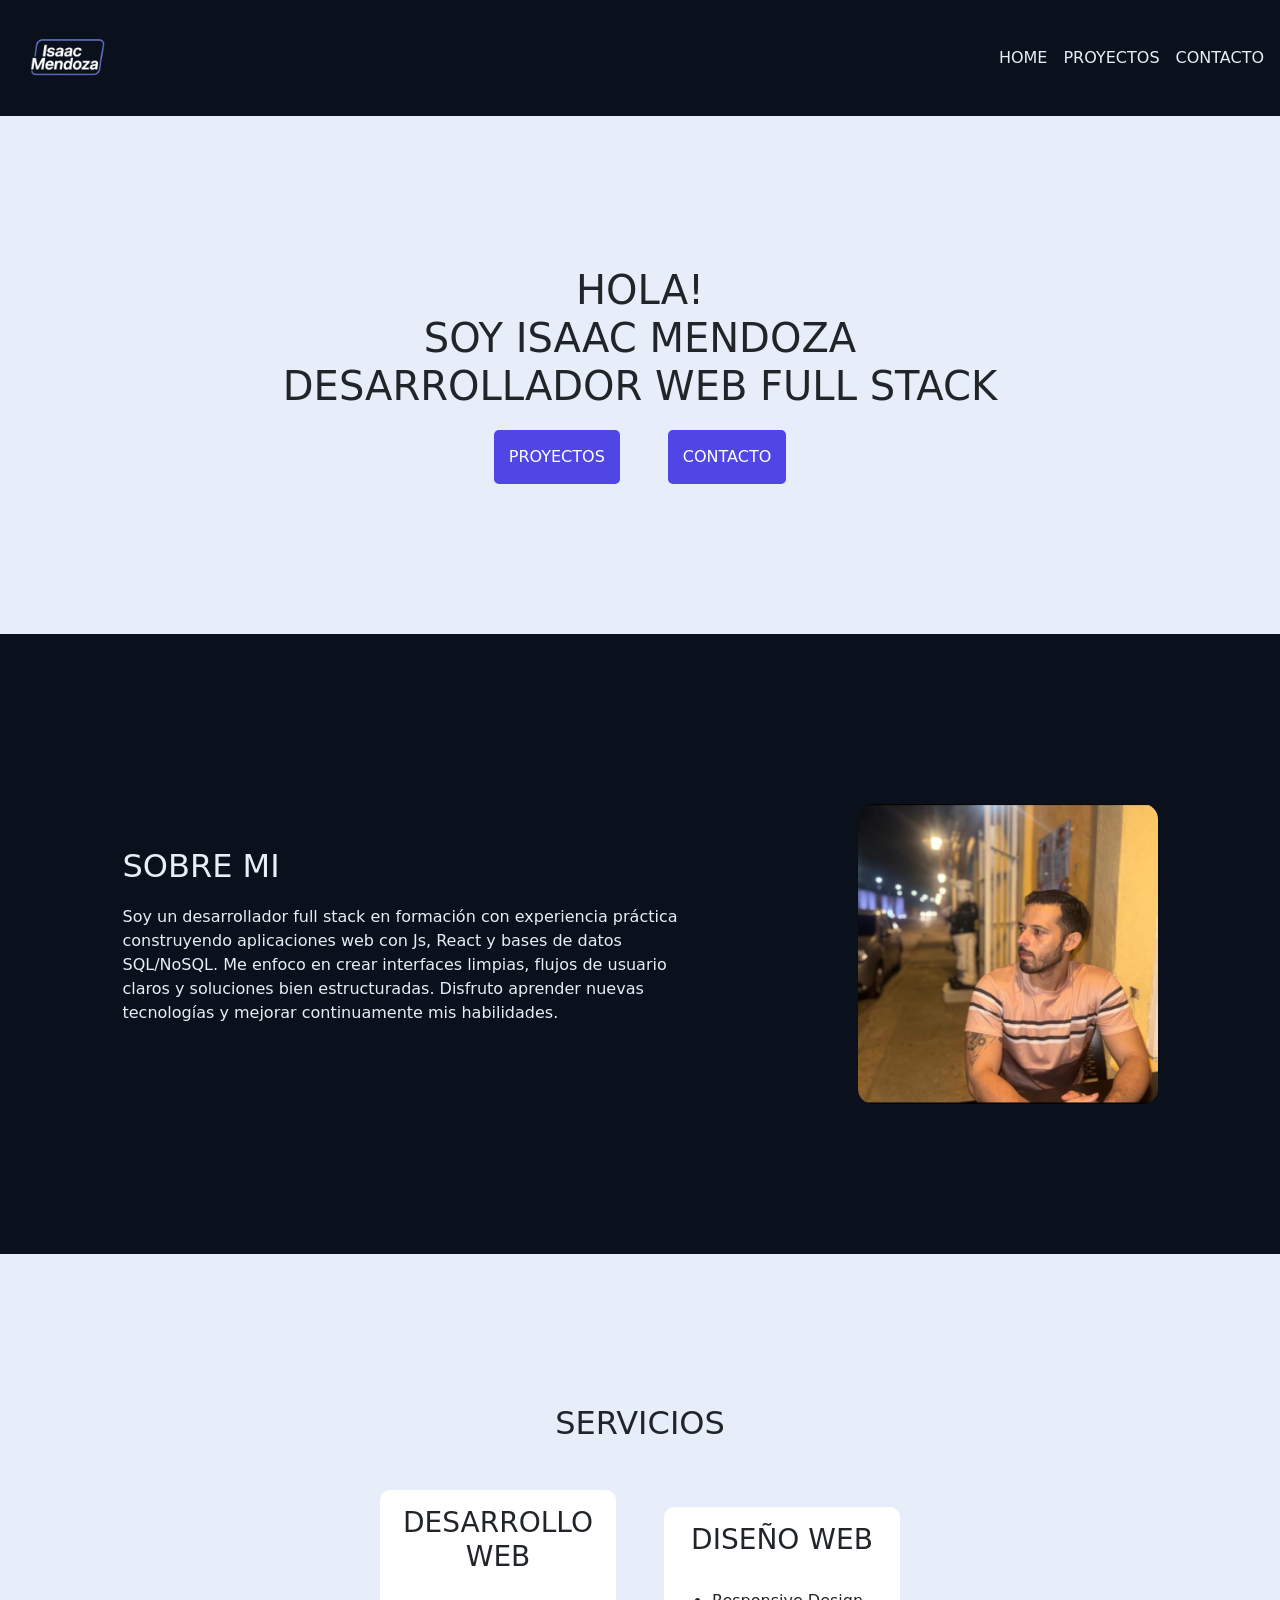
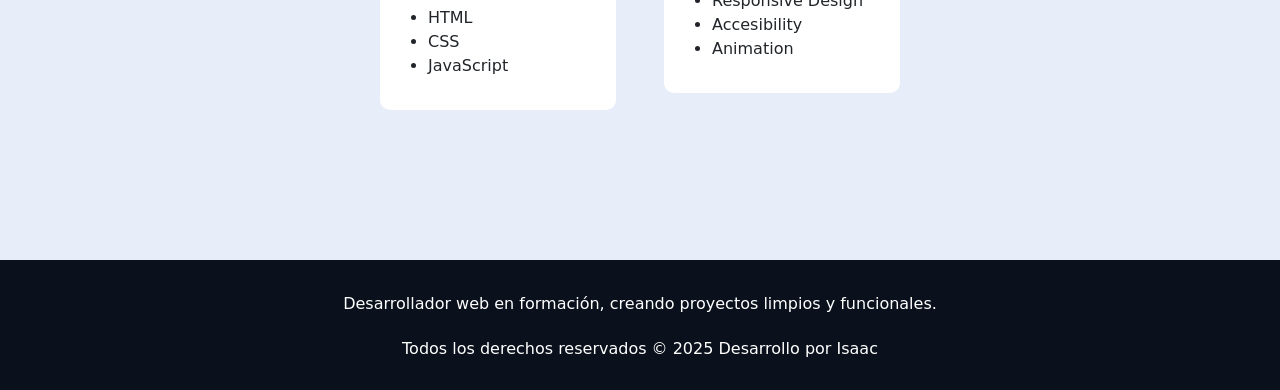
<file: index.html>
<!DOCTYPE html>
<html lang="es">
  <head>
    <meta charset="UTF-8" />
    <meta name="viewport" content="width=device-width, initial-scale=1.0" />

    <!-- SEO -->
    <title>Isaac Mendoza | Desarrollador Web Full Stack</title>

    <meta
      name="description"
      content="Portafolio de Isaac Mendoza, desarrollador web. Aquí muestro mis proyectos y habilidades en HTML, CSS, JavaScript y React."
    />
    <meta
      name="keywords"
      content="desarrollador web, full stack, portfolio, proyectos web, HTML, CSS, JavaScript, React"
    />
    <meta name="author" content="Isaac Mendoza" />
    <link
      rel="canonical"
      href="https://mr-isac.github.io/preEntrega/index.html"
    />

    <!-- Bootstrap-->
    <link
      href="https://cdn.jsdelivr.net/npm/bootstrap@5.3.2/dist/css/bootstrap.min.css"
      rel="stylesheet"
    />
    <link rel="stylesheet" href="./css/scss/main.css" />
  </head>

  <body>
    <!-- HEADER -->
    <header
      class="navbar navbar-dark d-flex justify-content-between align-items-center px-3 py-2"
    >
      <a href="./index.html">
        <img class="logo" src="./assets/logo.png" alt="Logo de Isaac Mendoza" />
      </a>
      <button
        class="navbar-toggler d-lg-none custom-toggler"
        type="button"
        data-bs-toggle="collapse"
        data-bs-target="#menu"
        aria-controls="menu"
        aria-expanded="false"
        aria-label="Toggle navigation"
      >
        <span class="navbar-toggler-icon"></span>
      </button>
      <nav class="collapse d-lg-block" id="menu">
        <ul class="d-flex flex-column flex-lg-row mb-0">
          <li><a href="./index.html">HOME</a></li>
          <li><a href="./Paginas/proyectos.html">PROYECTOS</a></li>
          <li><a href="./Paginas/contacto.html">CONTACTO</a></li>
        </ul>
      </nav>
    </header>

    <main>
      <!-- HERO -->
      <section class="hero">
        <h1>
          HOLA! <br />
          SOY ISAAC MENDOZA <br />DESARROLLADOR WEB FULL STACK
        </h1>
        <div class="botones">
          <a href="./Paginas/proyectos.html">PROYECTOS</a>
          <a href="./Paginas/contacto.html">CONTACTO</a>
        </div>
      </section>

      <!-- SOBRE MI -->
      <section class="sobre-mi">
        <div class="descripcion">
          <h2>SOBRE MI</h2>
          <p>
            Soy un desarrollador full stack en formación con experiencia
            práctica construyendo aplicaciones web con Js, React y bases de
            datos SQL/NoSQL. Me enfoco en crear interfaces limpias, flujos de
            usuario claros y soluciones bien estructuradas. Disfruto aprender
            nuevas tecnologías y mejorar continuamente mis habilidades.
          </p>
        </div>
        <div class="photo-contenedor">
          <img
            class="photo"
            src="./assets/photo.jpg"
            alt="Foto de Isaac Mendoza, desarrollador web"
          />
        </div>
      </section>

      <!-- SERVICIOS -->
      <section class="servicios-section">
        <h2>SERVICIOS</h2>
        <div class="servicios">
          <div class="servicio">
            <h3>DESARROLLO WEB</h3>
            <ul>
              <li>HTML</li>
              <li>CSS</li>
              <li>JavaScript</li>
            </ul>
          </div>
          <div class="servicio">
            <h3>DISEÑO WEB</h3>
            <ul>
              <li>Responsive Design</li>
              <li>Accesibility</li>
              <li>Animation</li>
            </ul>
          </div>
        </div>
      </section>
    </main>

    <!-- FOOTER -->
    <footer>
      <p>
        Desarrollador web en formación, creando proyectos limpios y funcionales.
      </p>
      <p>Todos los derechos reservados © 2025 Desarrollo por Isaac</p>
    </footer>

    <!-- Bootstrap -->
    <script src="https://cdn.jsdelivr.net/npm/bootstrap@5.3.2/dist/js/bootstrap.bundle.min.js"></script>
  </body>
</html>
</file>
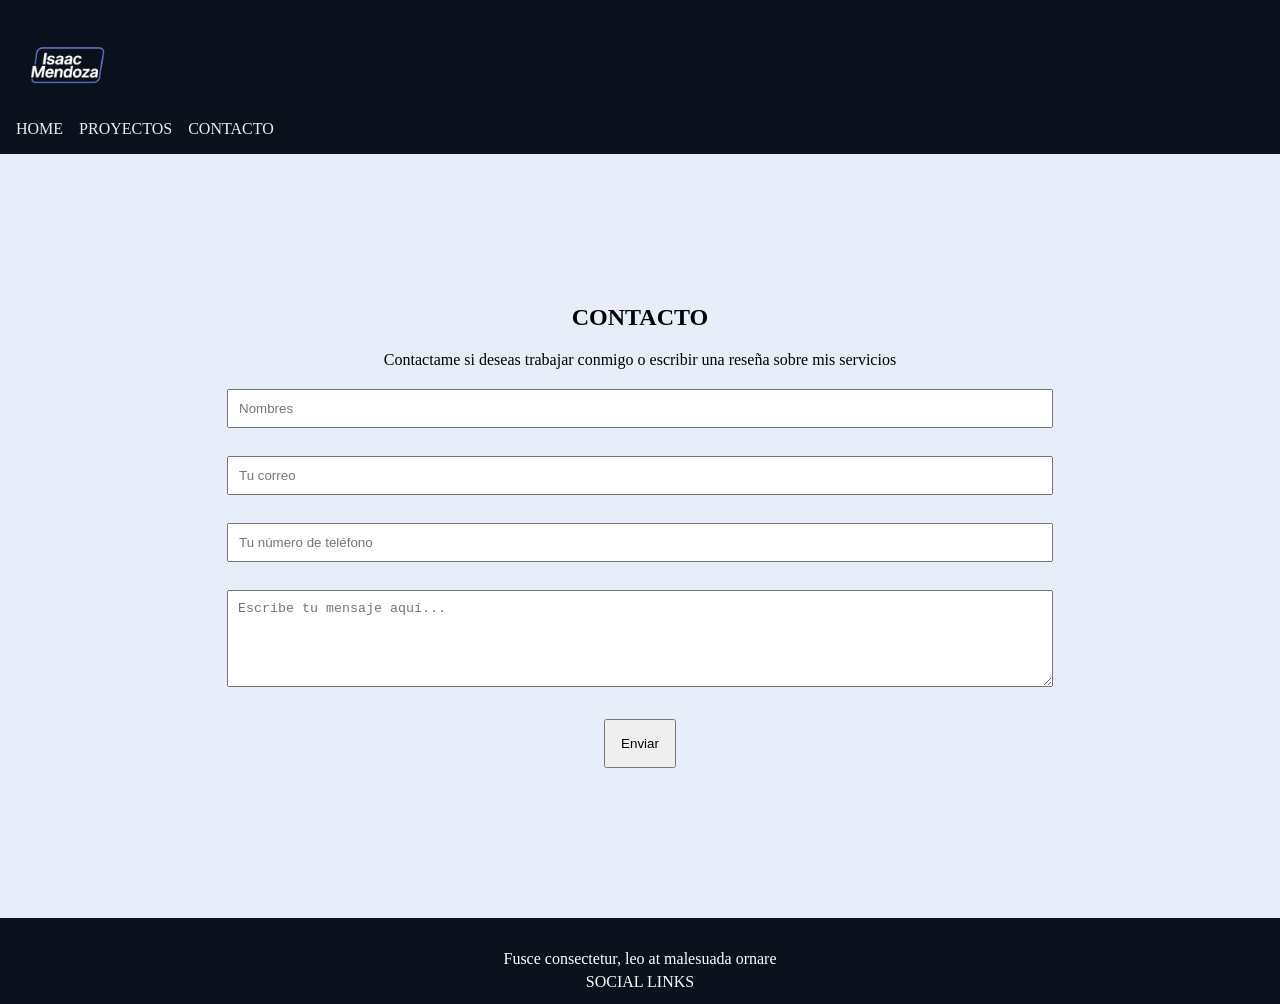
<file: contacto.html>
<!DOCTYPE html>
<html lang="en">
  <head>
    <meta charset="UTF-8" />
    <meta name="viewport" content="width=device-width, initial-scale=1.0" />
    <link rel="stylesheet" href="./css/styles.css" />
    <title>Contactos</title>
  </head>
  <body>
    <!-- PEGAMOS TANTO EL FOOTER COMO EL HEADER EN LAS TRES PAGINAS, PUES AUN NO PODEMOS USAR JS NI REACT  -->
    <header>
      <img class="logo" src="./assets/logo.png" alt="Logo de Isaac Mendoza" />
      <nav>
        <ul>
          <li><a href="./index.html">HOME</a></li>
          <li><a href="./proyectos.html">PROYECTOS</a></li>
          <li><a href="./contacto.html">CONTACTO</a></li>
        </ul>
      </nav>
    </header>
    <main>
      <section class="contacto">
        <h1>CONTACTO</h1>
        <p>
          Contactame si deseas trabajar conmigo o escribir una reseña sobre mis
          servicios
        </p>
        <form action="#" method="POST">
          <input
            type="text"
            name="nombre"
            placeholder="Nombres"
            required
          /><br /><br />
          <input
            type="email"
            name="correo"
            placeholder="Tu correo"
            required
          /><br /><br />
          <input
            type="tel"
            name="telefono"
            placeholder="Tu número de teléfono"
          /><br /><br />
          <textarea
            name="mensaje"
            rows="5"
            placeholder="Escribe tu mensaje aquí..."
            required
          ></textarea
          ><br /><br />
          <button type="submit">Enviar</button>
        </form>
      </section>
    </main>
    <footer>
      <p>Fusce consectetur, leo at malesuada ornare</p>
      <p>SOCIAL LINKS</p>
    </footer>
  </body>
</html>
</file>
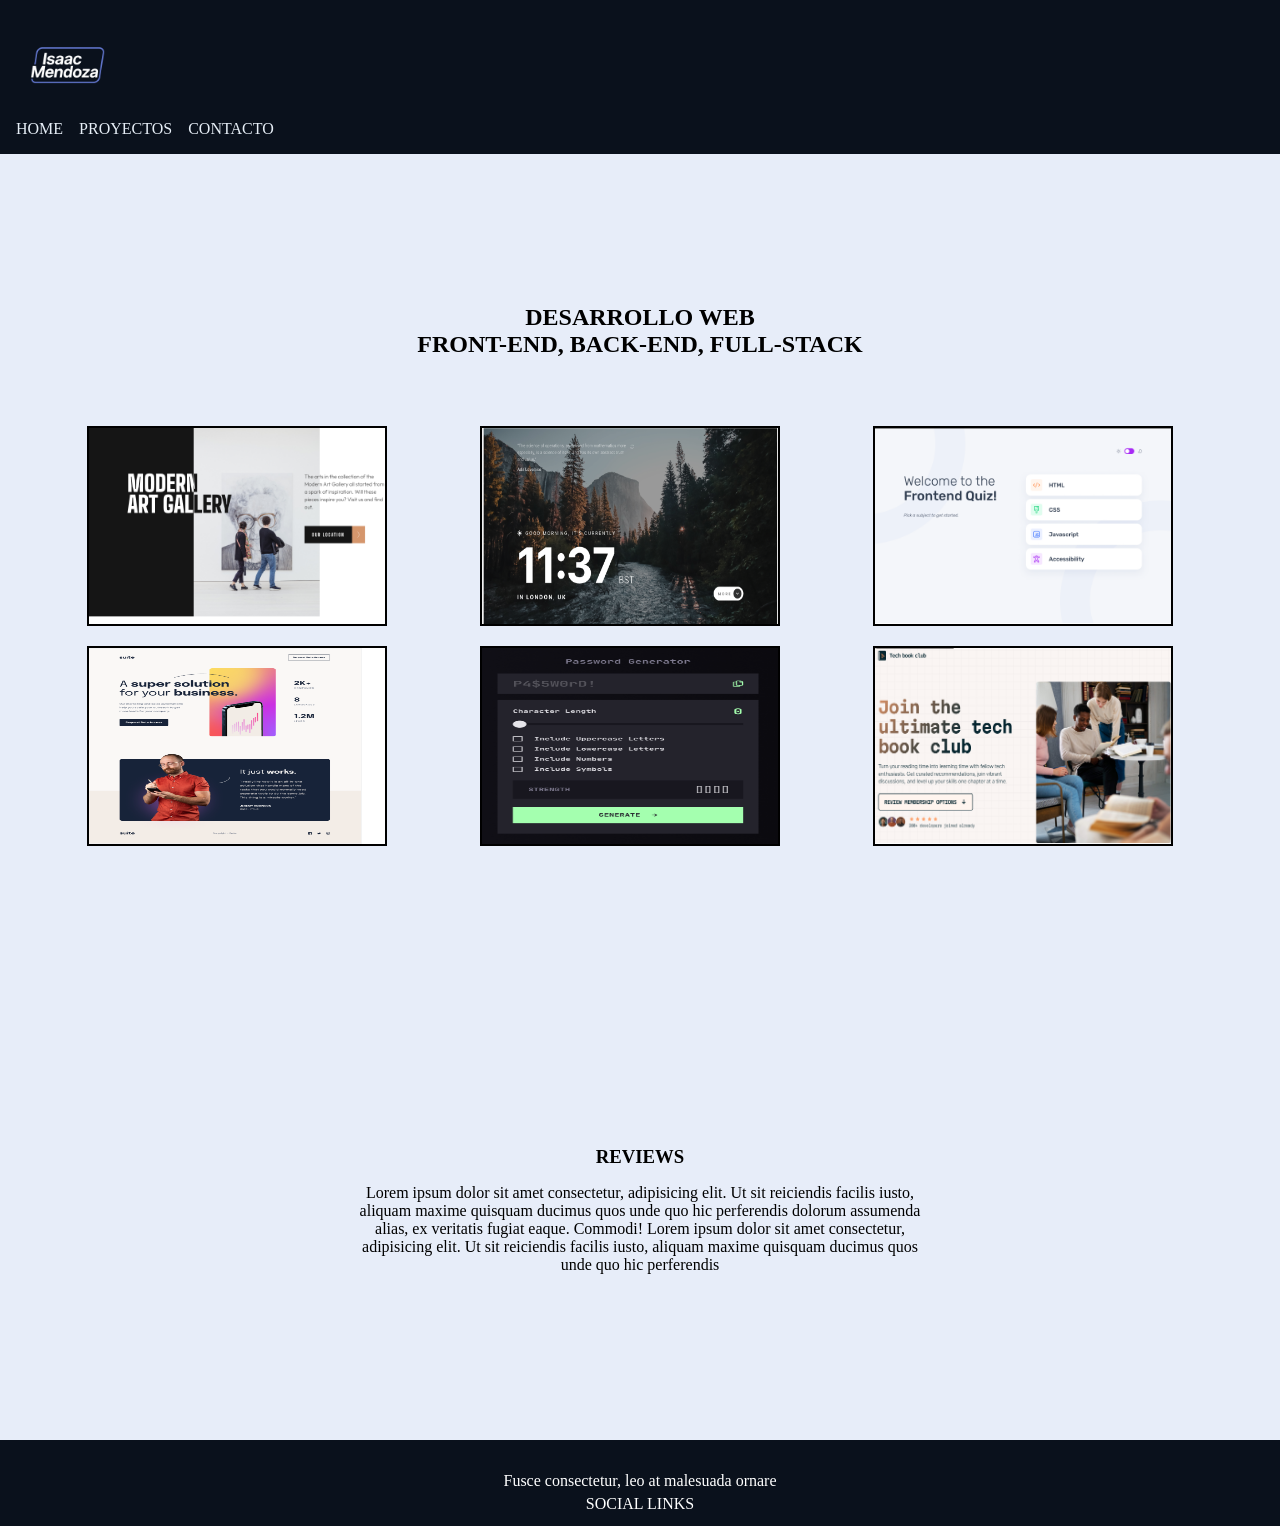
<file: proyectos.html>
<!DOCTYPE html>
<html lang="en">
  <head>
    <meta charset="UTF-8" />
    <meta name="viewport" content="width=device-width, initial-scale=1.0" />
    <link rel="stylesheet" href="./css/styles.css" />
    <title>Proyectos</title>
  </head>
  <body>
    <!-- PEGAMOS TANTO EL FOOTER COMO EL HEADER EN LAS TRES PAGINAS, PUES AUN NO PODEMOS USAR JS NI REACT  -->
    <header>
      <img class="logo" src="./assets/logo.png" alt="Logo de Isaac Mendoza" />
      <nav>
        <ul>
          <li><a href="./index.html">HOME</a></li>
          <li><a href="./proyectos.html">PROYECTOS</a></li>
          <li><a href="./contacto.html">CONTACTO</a></li>
        </ul>
      </nav>
    </header>
    <main>
      <!-- PROYECTOS QUE HE REALIZADO -->
      <section class="portafolio">
        <h1>DESARROLLO WEB</h1>
        <h2>FRONT-END, BACK-END, FULL-STACK</h2>
        <div class="proyectos">
          <img
            class="proyecto-1"
            src="./assets/gallery.png"
            alt="foto de proyecto de galeria"
          />
          <img
            class="proyecto-2"
            src="./assets/clock-app.png"
            alt="foto de proyecto clock-app"
          />
          <img
            class="proyecto-3"
            src="./assets/quiz.png"
            alt="foto de proyeto de quiz"
          />
          <img
            class="proyecto-4"
            src="./assets/landing-page.png"
            alt="foto de proyecto de landing-page"
          /><img
            class="proyecto-5"
            src="./assets/password-generator.png"
            alt="foto de proyecto de password-generator"
          /><img
            class="proyecto-6"
            src="./assets/membership-page.png"
            alt="foto de proyecto de membership-page"
          />
        </div>
      </section>
      <!-- ALGUNAS REVIEWS DE PERSONAS QUE HAN SOLICITADO MIS SERVICIOS -->
      <section class="reviews">
        <h3>REVIEWS</h3>
        <p>
          Lorem ipsum dolor sit amet consectetur, adipisicing elit. Ut sit
          reiciendis facilis iusto, aliquam maxime quisquam ducimus quos unde
          quo hic perferendis dolorum assumenda alias, ex veritatis fugiat
          eaque. Commodi! Lorem ipsum dolor sit amet consectetur, adipisicing
          elit. Ut sit reiciendis facilis iusto, aliquam maxime quisquam ducimus
          quos unde quo hic perferendis
        </p>
      </section>
    </main>
    <footer>
      <p>Fusce consectetur, leo at malesuada ornare</p>
      <p>SOCIAL LINKS</p>
    </footer>
  </body>
</html>
</file>
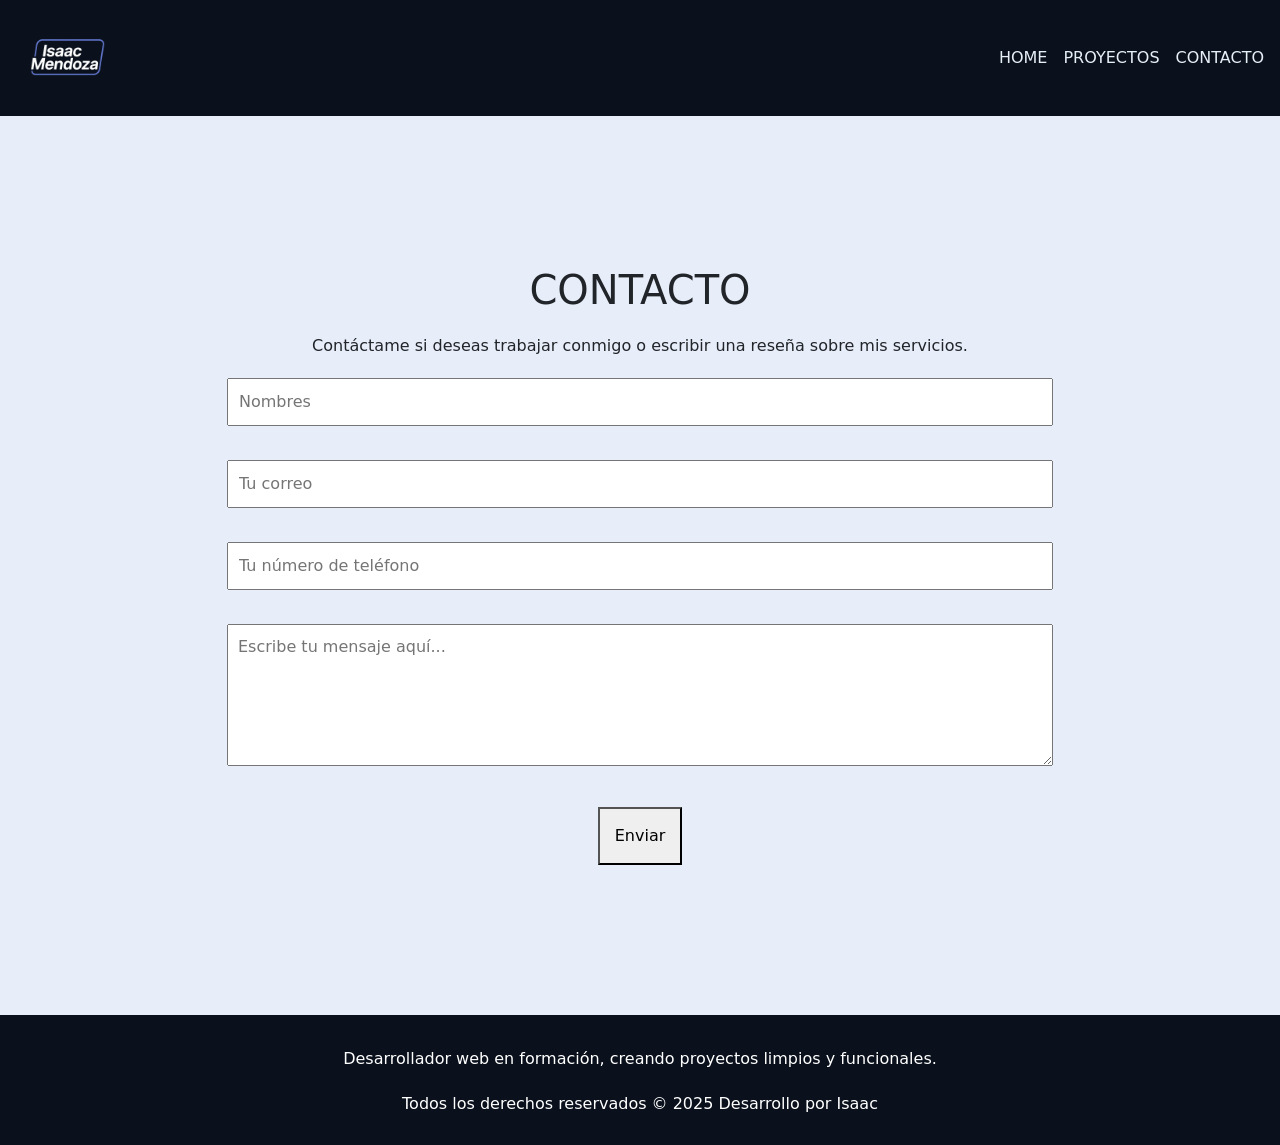
<file: Paginas/contacto.html>
<!DOCTYPE html>
<html lang="es">
  <head>
    <meta charset="UTF-8" />
    <meta name="viewport" content="width=device-width, initial-scale=1.0" />

    <!-- SEO -->
    <title>Contacto | Habla con Isaac Mendoza</title>

    <meta
      name="description"
      content="Escríbeme si quieres trabajar conmigo o dejarme un mensaje sobre mis proyectos."
    />
    <meta
      name="keywords"
      content="contacto desarrollador web, Isaac Mendoza, contratar desarrollador, envío de mensaje, proyectos web"
    />
    <meta name="author" content="Isaac Mendoza" />
    <link
      rel="canonical"
      href="https://mr-isac.github.io/preEntrega/Paginas/contacto.html"
    />

    <!-- Bootstrap -->
    <link
      href="https://cdn.jsdelivr.net/npm/bootstrap@5.3.2/dist/css/bootstrap.min.css"
      rel="stylesheet"
    />
    <link rel="stylesheet" href="../css/scss/main.css" />
  </head>

  <body>
    <!-- HEADER -->
    <header
      class="navbar navbar-dark d-flex justify-content-between align-items-center px-3 py-2"
    >
      <a href="../index.html">
        <img
          class="logo"
          src="../assets/logo.png"
          alt="Logo de Isaac Mendoza"
        />
      </a>
      <button
        class="navbar-toggler d-lg-none custom-toggler"
        type="button"
        data-bs-toggle="collapse"
        data-bs-target="#menu"
        aria-controls="menu"
        aria-expanded="false"
        aria-label="Toggle navigation"
      >
        <span class="navbar-toggler-icon"></span>
      </button>
      <nav class="collapse d-lg-block" id="menu">
        <ul class="d-flex flex-column flex-lg-row mb-0">
          <li><a href="../index.html">HOME</a></li>
          <li><a href="./proyectos.html">PROYECTOS</a></li>
          <li><a href="./contacto.html">CONTACTO</a></li>
        </ul>
      </nav>
    </header>

    <main>
      <!-- CONTACTO -->
      <section class="contacto">
        <h1>CONTACTO</h1>
        <p>
          Contáctame si deseas trabajar conmigo o escribir una reseña sobre mis
          servicios.
        </p>

        <form action="#" method="POST">
          <input
            type="text"
            name="nombre"
            placeholder="Nombres"
            required
          /><br /><br />
          <input
            type="email"
            name="correo"
            placeholder="Tu correo"
            required
          /><br /><br />
          <input
            type="tel"
            name="telefono"
            placeholder="Tu número de teléfono"
          /><br /><br />
          <textarea
            name="mensaje"
            rows="5"
            placeholder="Escribe tu mensaje aquí..."
            required
          ></textarea
          ><br /><br />
          <button type="submit">Enviar</button>
        </form>
      </section>
    </main>

    <footer>
      <p>
        Desarrollador web en formación, creando proyectos limpios y funcionales.
      </p>
      <p>Todos los derechos reservados © 2025 Desarrollo por Isaac</p>
    </footer>

    <!-- Bootstrap -->
    <script src="https://cdn.jsdelivr.net/npm/bootstrap@5.3.2/dist/js/bootstrap.bundle.min.js"></script>
  </body>
</html>
</file>
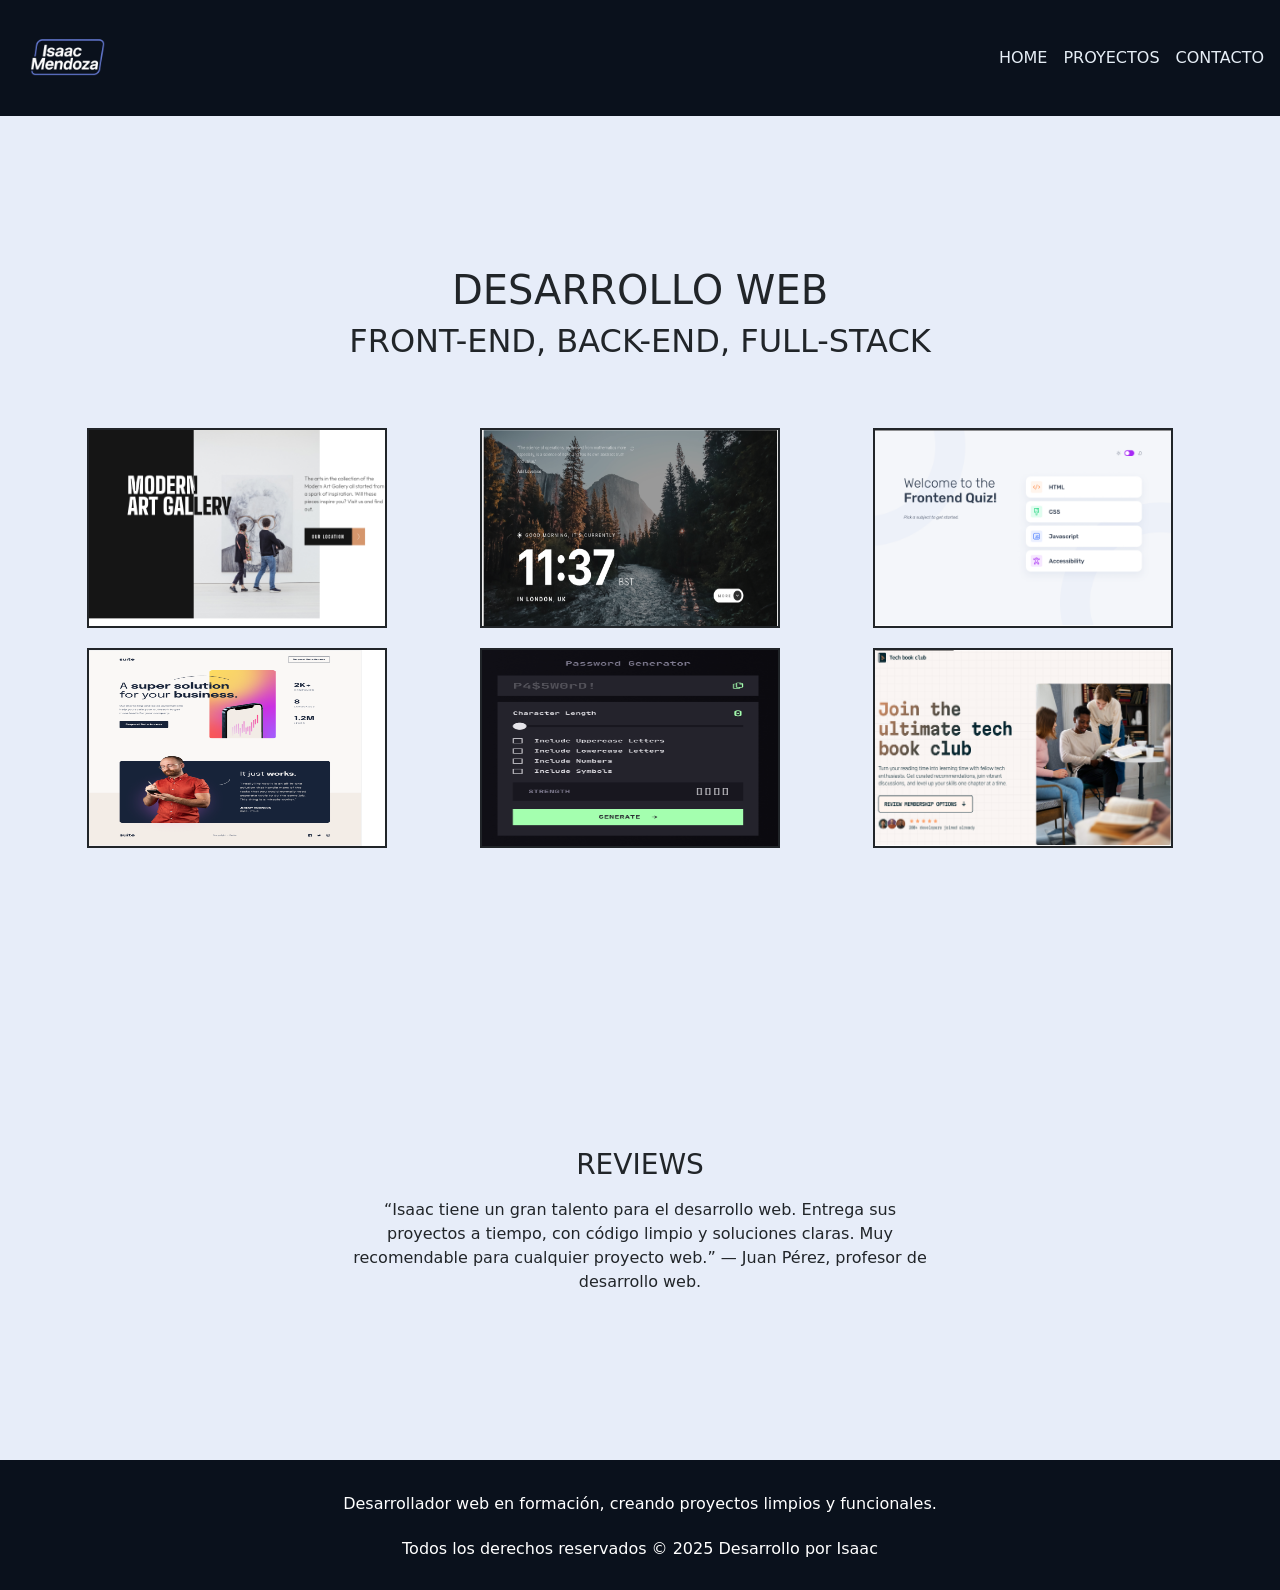
<file: Paginas/proyectos.html>
<!DOCTYPE html>
<html lang="es">
  <head>
    <meta charset="UTF-8" />
    <meta name="viewport" content="width=device-width, initial-scale=1.0" />

    <!-- SEO -->
    <title>Proyectos | Portafolio de Isaac Mendoza</title>

    <meta
      name="description"
      content="Proyectos que hice en HTML, CSS, JavaScript y React. Algunas apps y landing pages."
    />
    <meta
      name="keywords"
      content="proyectos web, portfolio, desarrollador web, front-end, full stack, aplicaciones web"
    />
    <meta name="author" content="Isaac Mendoza" />
    <link
      rel="canonical"
      href="https://mr-isac.github.io/preEntrega/Paginas/proyectos.html"
    />

    <!-- Bootstrap-->
    <link
      href="https://cdn.jsdelivr.net/npm/bootstrap@5.3.2/dist/css/bootstrap.min.css"
      rel="stylesheet"
    />
    <link rel="stylesheet" href="../css/scss/main.css" />
  </head>

  <body>
    <!-- HEADER -->
    <header
      class="navbar navbar-dark d-flex justify-content-between align-items-center px-3 py-2"
    >
      <a href="../index.html">
        <img
          class="logo"
          src="../assets/logo.png"
          alt="Logo de Isaac Mendoza"
        />
      </a>
      <button
        class="navbar-toggler d-lg-none custom-toggler"
        type="button"
        data-bs-toggle="collapse"
        data-bs-target="#menu"
        aria-controls="menu"
        aria-expanded="false"
        aria-label="Toggle navigation"
      >
        <span class="navbar-toggler-icon"></span>
      </button>
      <nav class="collapse d-lg-block" id="menu">
        <ul class="d-flex flex-column flex-lg-row mb-0">
          <li><a href="../index.html">HOME</a></li>
          <li><a href="./proyectos.html">PROYECTOS</a></li>
          <li><a href="./contacto.html">CONTACTO</a></li>
        </ul>
      </nav>
    </header>

    <main>
      <!-- PROYECTOS -->
      <section class="portafolio">
        <h1>DESARROLLO WEB</h1>
        <h2>FRONT-END, BACK-END, FULL-STACK</h2>

        <div class="proyectos">
          <img
            class="proyecto-1"
            src="../assets/gallery.png"
            alt="Proyecto galería de imágenes desarrollado por Isaac Mendoza"
          />
          <img
            class="proyecto-2"
            src="../assets/clock-app.png"
            alt="Proyecto aplicación reloj digital creado por Isaac Mendoza"
          />
          <img
            class="proyecto-3"
            src="../assets/quiz.png"
            alt="Proyecto juego de Quiz interactivo desarrollado por Isaac Mendoza"
          />
          <img
            class="proyecto-4"
            src="../assets/landing-page.png"
            alt="Proyecto landing page responsiva diseñada por Isaac Mendoza"
          />
          <img
            class="proyecto-5"
            src="../assets/password-generator.png"
            alt="Proyecto generador de contraseñas web creado por Isaac Mendoza"
          />
          <img
            class="proyecto-6"
            src="../assets/membership-page.png"
            alt="Proyecto membership page para usuarios premium"
          />
        </div>
      </section>

      <!-- REVIEWS -->
      <section class="reviews">
        <h3>REVIEWS</h3>
        <p>
          “Isaac tiene un gran talento para el desarrollo web. Entrega sus
          proyectos a tiempo, con código limpio y soluciones claras. Muy
          recomendable para cualquier proyecto web.” — Juan Pérez, profesor de
          desarrollo web.
        </p>
      </section>
    </main>

    <footer>
      <p>
        Desarrollador web en formación, creando proyectos limpios y funcionales.
      </p>
      <p>Todos los derechos reservados © 2025 Desarrollo por Isaac</p>
    </footer>

    <!-- Bootstrap -->
    <script src="https://cdn.jsdelivr.net/npm/bootstrap@5.3.2/dist/js/bootstrap.bundle.min.js"></script>
  </body>
</html>
</file>
<file: css/scss/main.css>
header {
  padding: 1rem;
  background-color: #0a111c;
}
header .navbar-toggler {
  background-color: transparent;
  border: none;
}
header .logo {
  width: 100px;
}
header nav ul {
  list-style-type: none;
  display: flex;
  flex-direction: row;
  justify-content: center;
  align-items: center;
  gap: 1rem;
}
header nav a {
  color: #e6eef6;
  text-decoration: none;
}
@media (max-width: 834px) {
  header {
    flex-direction: column;
  }
  header nav {
    margin-top: 1rem;
  }
}

.sobre-mi {
  background-color: #0a111c;
  color: #e6eef6;
  display: flex;
  flex-direction: row;
  justify-content: center;
  align-items: center;
  gap: 0;
  justify-content: space-around;
}
.sobre-mi .descripcion {
  text-align: left;
  width: 50%;
}
.sobre-mi .descripcion h2 {
  margin-bottom: 20px;
}
.sobre-mi .photo-contenedor {
  margin-top: 20px;
  text-align: center;
}
.sobre-mi .photo-contenedor .photo {
  width: 300px;
  height: 300px;
  border-radius: 15px;
}
@media (max-width: 800px) {
  .sobre-mi {
    flex-direction: column-reverse;
  }
  .sobre-mi .descripcion {
    text-align: center;
    width: 100%;
    margin-top: 3rem;
  }
}

.servicios {
  margin-top: 3rem;
  display: flex;
  flex-direction: row;
  justify-content: center;
  align-items: center;
  gap: 3rem;
}
.servicios .servicio {
  width: 30%;
  max-width: 300px;
  min-width: 200px;
  padding: 1rem;
  border-radius: 10px;
  background-color: #ffffff;
}
.servicios .servicio ul {
  margin-top: 2rem;
  text-align: left;
}
@media (min-width: 900px) {
  .servicios .servicio {
    width: 20%;
  }
}
@media (max-width: 767px) {
  .servicios {
    flex-direction: column;
  }
  .servicios .servicio {
    margin: 0 auto;
    width: 70%;
  }
}

.proyectos {
  display: grid;
  grid-template-columns: 1fr 1fr 1fr;
  justify-items: center;
}
@media (max-width: 834px) {
  .proyectos {
    grid-template-columns: 1fr;
  }
  .proyectos .proyecto-4,
  .proyectos .proyecto-5,
  .proyectos .proyecto-6 {
    display: none;
  }
}

.portafolio h2 {
  margin-bottom: 3rem;
}
.portafolio img {
  margin-top: 20px;
  width: 300px;
  height: 200px;
  border: 2px solid;
  margin-right: 20px;
}

.reviews {
  text-align: center;
}
.reviews p {
  width: 50%;
  margin: 1rem auto;
}

.contacto p {
  margin: 20px 0;
}
.contacto form input,
.contacto form textarea {
  width: 70%;
  padding: 10px;
  margin-bottom: 10px;
}
.contacto form button {
  padding: 15px;
}

/* ESTILOS GLOBALES */
*,
*::before,
*::after {
  margin: 0;
  padding: 0;
  box-sizing: border-box;
}

body {
  background-color: #e7edf9;
}

/* SECCIONES GENERALES */
.hero,
.sobre-mi,
.servicios-section,
.portafolio,
.reviews,
.contacto {
  padding: 150px 50px;
  text-align: center;
}

/* HOVER BOTONES */
.botones {
  margin-top: 20px;
  display: flex;
  flex-direction: row;
  justify-content: center;
  align-items: center;
  gap: 3rem;
}
.botones a {
  background-color: #4f46e5;
  padding: 15px;
  color: #ffffff;
  border-radius: 5px;
  text-decoration: none;
  transition: background-color 0.3s, transform 0.3s;
}
.botones a:hover {
  background-color: rgb(41.1374407583, 30.5592417062, 217.4407582938);
  transform: scale(1.05);
}

/* FOOTER */
footer {
  background-color: #0a111c;
  color: #ffffff;
  text-align: center;
  padding: 2rem 1rem 0.5rem 1rem;
}
footer p {
  padding-bottom: 5px;
}/*# sourceMappingURL=main.css.map */
</file>
<file: css/styles.css>
/* ESTILOS GLOBALES */
*,
*::before,
*::after {
  margin: 0;
  padding: 0;
  box-sizing: border-box;
}

body {
  background-color: #e7edf9;
}

.hero,
.sobre-mi,
.servicios-section,
.portafolio,
.reviews,
.contacto {
  padding: 150px 50px;
  text-align: center;
}
/* PAGINA PRINCIPAL */

/* SECCION DEL HEADER  */
header {
  padding: 1rem;
  background-color: #0a111c;
}

.navbar-toggler {
  background-color: transparent;
  border: none;
}
.logo {
  width: 100px;
}

nav ul {
  list-style-type: none;
  display: flex;
  gap: 1rem;
}

a {
  color: #e6eef6;
  text-decoration: none;
}

@media (max-width: 834px) {
  header {
    flex-direction: column;
  }
  nav {
    margin-top: 1rem;
  }
}

/* SECCION PRINCIPAL */

.botones {
  margin-top: 20px;
  display: flex;
  justify-content: center;
  gap: 3rem;
}

.botones a {
  background-color: #4f46e5;
  padding: 15px;
}

/* SECCION SOBRE MI */
.sobre-mi {
  background-color: #0a111c;
  color: #e6eef6;
  display: flex;
  align-items: center;
  justify-content: space-around;
}

.descripcion {
  text-align: left;
  width: 50%;
}

.descripcion h2 {
  margin-bottom: 20px;
}
.photo-contenedor {
  margin-top: 20px;
  text-align: center;
}
.photo {
  width: 300px;
  height: 300px;
  border-radius: 15px;
}

@media (max-width: 800px) {
  .sobre-mi {
    flex-direction: column-reverse;
  }
  .descripcion {
    text-align: center;
    width: 100%;
    margin-top: 3rem;
  }
}
/* SECCION SERVICIOS */

.servicios {
  margin-top: 3rem;
  display: flex;
  justify-content: center;
  gap: 3rem;
}

.servicio {
  width: 30%;
  max-width: 300px;
  min-width: 200px;
  padding: 1rem;
  border-radius: 10px;
  background-color: white;
}

.servicio ul {
  margin-top: 2rem;
  text-align: left;
}
@media (min-width: 900px) {
  .servicio {
    width: 20%;
  }
}
@media (max-width: 767px) {
  .servicios {
    flex-direction: column;
    justify-content: center;
  }
  .servicio {
    margin: 0 auto;
    width: 70%;
  }
}

/* SECCION FOOTER */
footer {
  background-color: #0a111c;
  color: white;
  text-align: center;
  padding: 2rem 1rem 0.5rem 1rem;
}
footer p {
  padding-bottom: 5px;
}

/*  */
/*  */
/*  */

/* PAGINA DE PROYECTOS */
.proyectos {
  display: grid;
  grid-template-columns: 1fr 1fr 1fr;
  justify-items: center;
}
.portafolio h2 {
  margin-bottom: 3rem;
}

.portafolio img {
  margin-top: 20px;
  width: 300px;
  height: 200px;
  border: 2px solid;
  margin-right: 20px;
}
.reviews {
  text-align: center;
}

.reviews p {
  width: 50%;
  margin: 1rem auto;
}

@media (max-width: 834px) {
  .proyecto-4,
  .proyecto-5,
  .proyecto-6 {
    display: none;
  }
  .proyectos {
    grid-template-columns: 1fr;
  }
}

/*  */
/*  */
/*  */

/* PAGINA DE CONTACTO */
.contacto p {
  margin-top: 20px;
  margin-bottom: 20px;
}

form input,
form textarea {
  width: 70%;
  padding: 10px;
  margin-bottom: 10px;
}
form button {
  /* background-color: #4f46e5; */
  padding: 15px;
}
</file>
